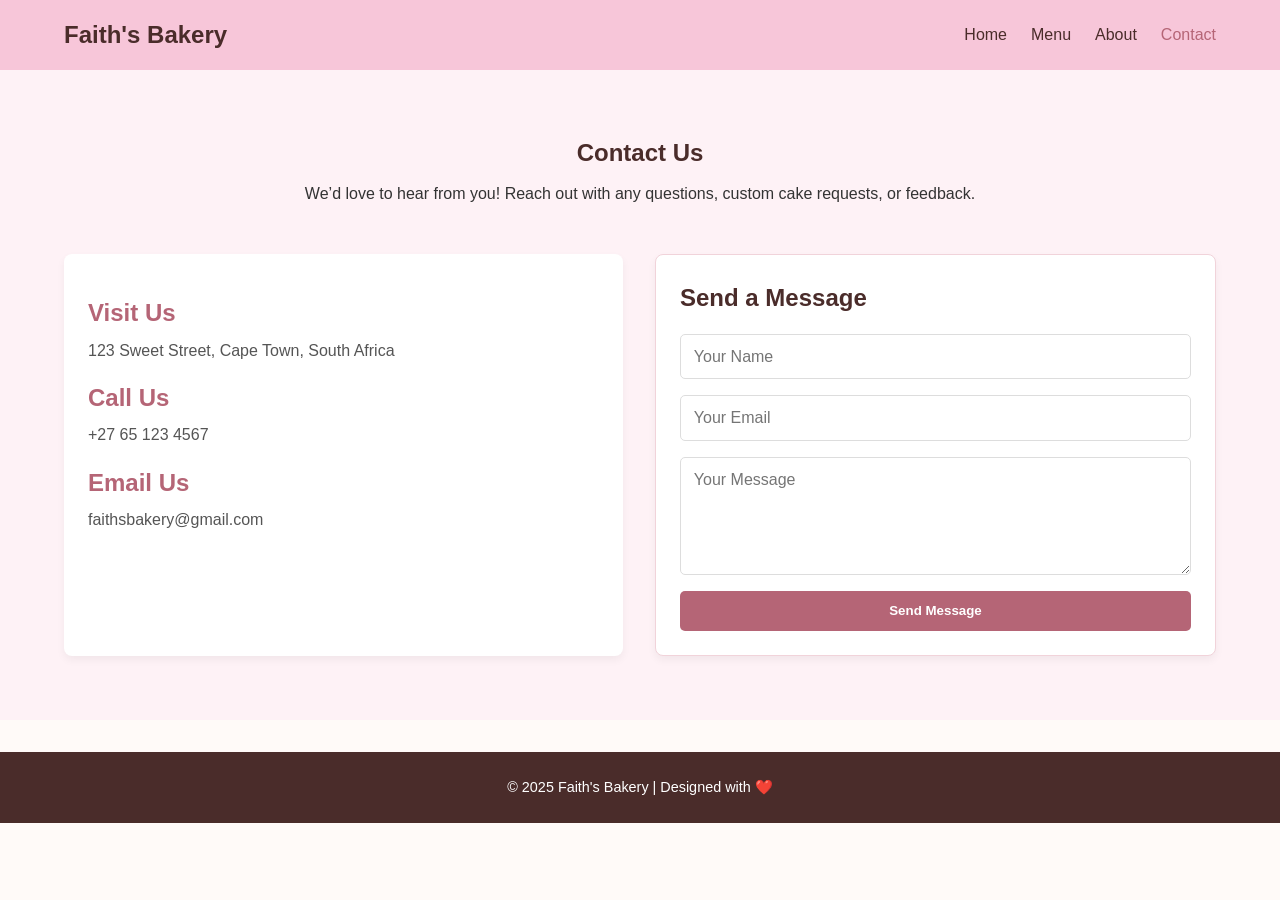
<file: contact.html>
<html>
<head>
  <meta charset="UTF-8">
  <meta name="viewport" content="width=device-width, initial-scale=1.0">
  <title>Faith's Bakery | Contact</title>
  <!-- Shared Navigation CSS -->
  <link rel="stylesheet" href="index.css">
  <!-- Contact Page CSS -->
  <link rel="stylesheet" href="contact.css">
</head>
<body>
  <!-- Navigation -->
  <header>
    <nav class="navbar">
      <div class="logo">Faith's Bakery</div>
      <ul class="nav-links">
        <li><a href="index.html">Home</a></li>
        <li><a href="menu.html">Menu</a></li>
        <li><a href="about.html">About</a></li>
        <li><a href="contact.html" class="active">Contact</a></li>
      </ul>
    </nav>
  </header>

  <!-- Contact Section -->
  <section class="contact-section">
    <h1>Contact Us</h1>
    <p class="intro">We’d love to hear from you! Reach out with any questions, custom cake requests, or feedback.</p>

    <div class="contact-container">
      <!-- Contact Info -->
      <div class="contact-info">
        <h2>Visit Us</h2>
        <p>123 Sweet Street, Cape Town, South Africa</p>

        <h2>Call Us</h2>
        <p>+27 65 123 4567</p>

        <h2>Email Us</h2>
        <p>faithsbakery@gmail.com</p>
      </div>

      <!-- Contact Form -->
      <div class="contact-form">
        <h2>Send a Message</h2>
        <form action="#" method="post">
          <input type="text" name="name" placeholder="Your Name" required>
          <input type="email" name="email" placeholder="Your Email" required>
          <textarea name="message" rows="5" placeholder="Your Message" required></textarea>
          <button type="submit">Send Message</button>
        </form>
      </div>
    </div>
  </section>

  <!-- Footer -->
  <footer>
    <p>&copy; 2025 Faith's Bakery | Designed with ❤️</p>
  </footer>
</body>
</html>
</file>
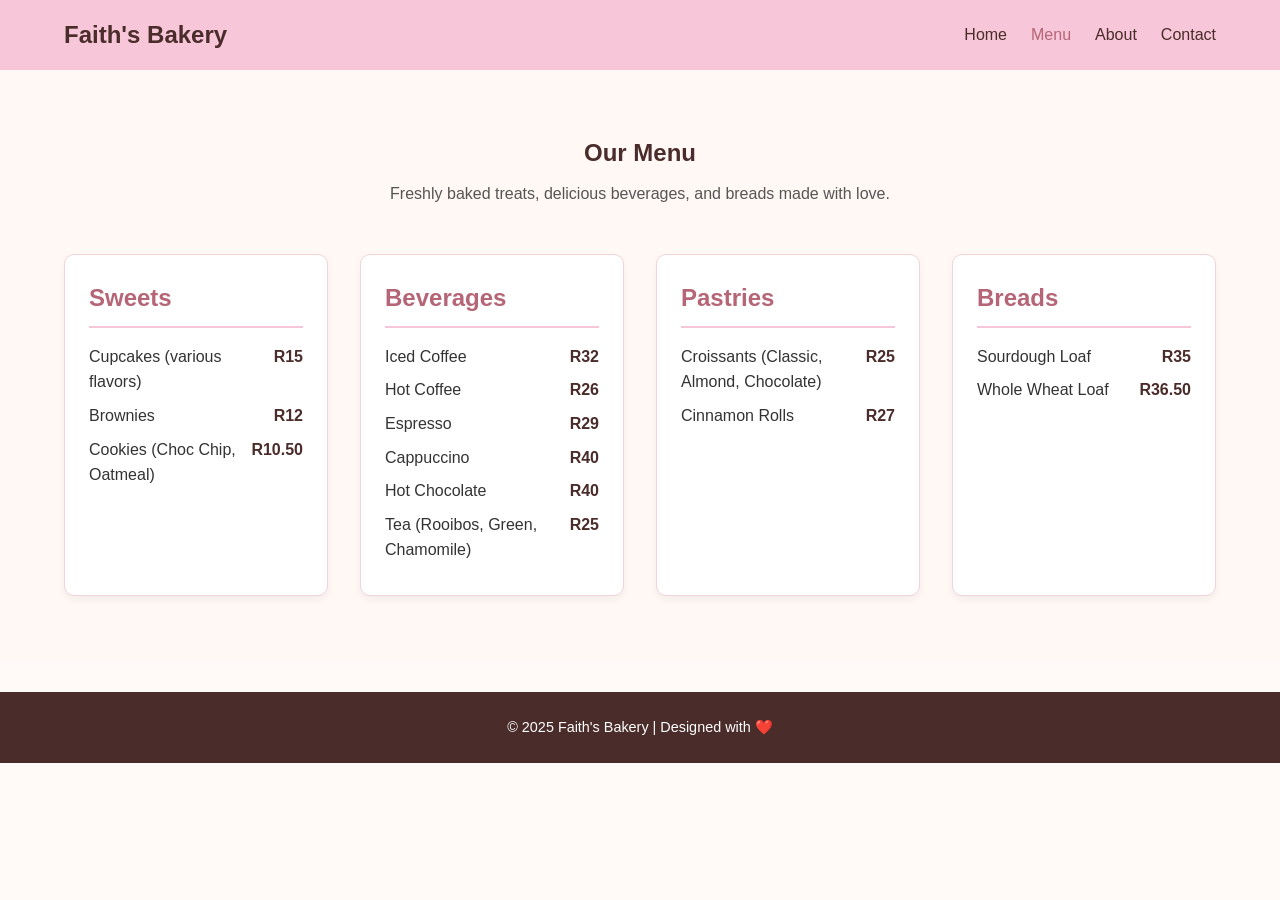
<file: menu.html>
<!DOCTYPE html>
<html lang="en">
<head>
  <meta charset="UTF-8">
  <meta name="viewport" content="width=device-width, initial-scale=1.0">
  <title>Faith's Bakery | Menu</title>
  <!-- Shared Navigation CSS -->
  <link rel="stylesheet" href="index.css">
  <!-- Page-Specific CSS -->
  <link rel="stylesheet" href="menu.css">
</head>
<body>
  <!-- Navigation -->
  <header>
    <nav class="navbar">
      <div class="logo">Faith's Bakery</div>
      <ul class="nav-links">
        <li><a href="index.html">Home</a></li>
        <li><a href="menu.html" class="active">Menu</a></li>
        <li><a href="about.html">About</a></li>
        <li><a href="contact.html">Contact</a></li>
      </ul>
    </nav>
  </header>

  <!-- Menu Section -->
  <section class="menu-section">
    <h1>Our Menu</h1>
    <p class="intro">Freshly baked treats, delicious beverages, and breads made with love.</p>

    <div class="menu-grid">
      <!-- Sweets -->
      <div class="menu-category">
        <h2>Sweets</h2>
        <ul>
          <li><span>Cupcakes (various flavors)</span> <span class="price">R15</span></li>
          <li><span>Brownies</span> <span class="price">R12</span></li>
          <li><span>Cookies (Choc Chip, Oatmeal)</span> <span class="price">R10.50</span></li>
        </ul>
      </div>

      <!-- Beverages -->
      <div class="menu-category">
        <h2>Beverages</h2>
        <ul>
          <li><span>Iced Coffee</span> <span class="price">R32</span></li>
          <li><span>Hot Coffee</span> <span class="price">R26</span></li>
          <li><span>Espresso</span> <span class="price">R29</span></li>
          <li><span>Cappuccino</span> <span class="price">R40</span></li>
          <li><span>Hot Chocolate</span> <span class="price">R40</span></li>
          <li><span>Tea (Rooibos, Green, Chamomile)</span> <span class="price">R25</span></li>
        </ul>
      </div>

      <!-- Pastries -->
      <div class="menu-category">
        <h2>Pastries</h2>
        <ul>
          <li><span>Croissants (Classic, Almond, Chocolate)</span> <span class="price">R25</span></li>
          <li><span>Cinnamon Rolls</span> <span class="price">R27</span></li>
        </ul>
      </div>

      <!-- Breads -->
      <div class="menu-category">
        <h2>Breads</h2>
        <ul>
          <li><span>Sourdough Loaf</span> <span class="price">R35</span></li>
          <li><span>Whole Wheat Loaf</span> <span class="price">R36.50</span></li>
        </ul>
      </div>
    </div>
  </section>

  <!-- Footer -->
  <footer>
    <p>&copy; 2025 Faith's Bakery | Designed with ❤️</p>
  </footer>
</body>
</html>
</file>
<file: index.css>
/* CSS Reset */
* {
  margin: 0;
  padding: 0;
  box-sizing: border-box;
}

/* Base Styles */
body {
  font-family: 'Segoe UI', Tahoma, Geneva, Verdana, sans-serif;
  line-height: 1.6;
  background-color: #fffaf8;
  color: #4a2c2a; /* deep brown */
}

a {
  text-decoration: none;
  color: inherit;
}

h1, h2, h3 {
  font-weight: 700;
  color: #4a2c2a;
}

p {
  margin: 0.5rem 0;
}

/* Navigation bar */
.navbar {
  display: flex;
  justify-content: space-between;
  align-items: center;
  padding: 1rem 5%;
  background-color: #f7c6d9; /* soft pink */
}

.logo {
  font-size: 1.5rem;
  font-weight: bold;
  color: #4a2c2a;
}

.nav-links {
  list-style: none;
  display: flex;
  gap: 1.5rem;
}

.nav-links a {
  font-weight: 500;
  transition: color 0.3s ease;
}

.nav-links a:hover,
.nav-links .active {
  color: #b56576; /* darker pink/brown accent */
}

/* Hero */
.hero {
  background: url("images/hero-bakery.jpg") center/cover no-repeat;
  color: white;
  text-align: center;
  padding: 8rem 5%;
  position: relative;
}

.hero::after {
  content: "";
  position: absolute;
  top:0; left:0; right:0; bottom:0;
  background: rgba(74, 44, 42, 0.5); /* brown overlay */
}

.hero-content {
  position: relative;
  z-index: 1;
  max-width: 700px;
  margin: auto;
}

.hero h1 {
  font-size: 3rem;
  margin-bottom: 1rem;
}

.hero p {
  font-size: 1.2rem;
  margin-bottom: 2rem;
}

.btn {
  display: inline-block;
  padding: 0.8rem 1.5rem;
  background-color: #b56576;
  color: white;
  border-radius: 5px;
  font-weight: bold;
  transition: background 0.3s ease;
}

.btn:hover {
  background-color: #8e3d4c;
}

/* Highlights */
.highlights {
  padding: 4rem 5%;
  text-align: center;
}

.highlights h2 {
  margin-bottom: 2rem;
  font-size: 2rem;
  color: #4a2c2a;
}

.cards {
  display: flex;
  gap: 2rem;
  justify-content: center;
  flex-wrap: wrap;
}

.card {
  background: #fff;
  border: 1px solid #f1d3da;
  border-radius: 8px;
  padding: 1rem;
  max-width: 300px;
  box-shadow: 0 4px 8px rgba(0,0,0,0.05);
  transition: transform 0.3s ease;
}

.card img {
  width: 100%;
  border-radius: 6px;
  margin-bottom: 1rem;
}

.card:hover {
  transform: translateY(-5px);
}

/* CTA */
.cta {
  text-align: center;
  background-color: #f7c6d9;
  padding: 3rem 5%;
}

.cta h2 {
  margin-bottom: 1rem;
  color: #4a2c2a;
}

.cta p {
  margin-bottom: 1.5rem;
}

/* Footer */
footer {
  text-align: center;
  background-color: #4a2c2a;
  color: white;
  padding: 1rem;
  font-size: 0.9rem;
}

/* Responsive Design */
@media (max-width: 1024px) {
  .hero h1 {
    font-size: 2.5rem;
  }
  .cards {
    flex-direction: column;
    align-items: center;
  }
}

@media (max-width: 768px) {
  .nav-links {
    display: none;
  }
  .hero {
    padding: 6rem 2rem;
  }
  .hero h1 {
    font-size: 2rem;
  }
  .hero p {
    font-size: 1rem;
  }
}
</file>
<file: contact.css>
.contact-section {
  padding: 4rem 5%;
  background-color: #fef2f6; /* light pink background */
  text-align: center;
}

.contact-section h1 {
  color: #4a2c2a; /* bakery brown */
  margin-bottom: 0.5rem;
}

.contact-section .intro {
  margin-bottom: 3rem;
  color: #333;
}

.contact-container {
  display: flex;
  justify-content: space-between;
  gap: 2rem;
  flex-wrap: wrap;
  text-align: left;
}

.contact-info {
  flex: 1;
  min-width: 280px;
  background: #fff;
  border-radius: 8px;
  padding: 1.5rem;
  box-shadow: 0 4px 8px rgba(0,0,0,0.05);
}

.contact-info h2 {
  margin-top: 1rem;
  color: #b56576;
}

.contact-info p {
  margin: 0.3rem 0 1rem;
  color: #555;
}

.contact-form {
  flex: 1;
  min-width: 280px;
  background: #fff;
  border: 1px solid #f1d3da;
  border-radius: 8px;
  padding: 1.5rem;
  box-shadow: 0 4px 8px rgba(0,0,0,0.05);
}

.contact-form h2 {
  margin-bottom: 1rem;
  color: #4a2c2a;
}

.contact-form form {
  display: flex;
  flex-direction: column;
  gap: 1rem;
}

.contact-form input,
.contact-form textarea {
  padding: 0.8rem;
  border: 1px solid #ddd;
  border-radius: 5px;
  font-family: inherit;
  font-size: 1rem;
}

.contact-form button {
  padding: 0.8rem;
  border: none;
  border-radius: 5px;
  background: #b56576;
  color: white;
  font-weight: bold;
  cursor: pointer;
  transition: background 0.3s ease;
}

.contact-form button:hover {
  background: #8e3d4c;
}

footer {
  text-align: center;
  background: #4a2c2a;
  color: white;
  padding: 1rem;
  margin-top: 2rem;
}
</file>
<file: menu.css>
.menu-section {
  padding: 4rem 5%;
  background-color: #fff8f5;
  text-align: center;
}

.menu-section h1 {
  color: #4a2c2a;
  margin-bottom: 0.5rem;
}

.menu-section .intro {
  margin-bottom: 3rem;
  color: #555;
}

.menu-grid {
  display: grid;
  grid-template-columns: repeat(auto-fit, minmax(260px, 1fr));
  gap: 2rem;
  text-align: left;
}

.menu-category {
  background: #fff;
  border-radius: 10px;
  padding: 1.5rem;
  box-shadow: 0 4px 8px rgba(0,0,0,0.05);
  border: 1px solid #f1d3da;
}

.menu-category h2 {
  margin-bottom: 1rem;
  color: #b56576;
  border-bottom: 2px solid #f7c6d9;
  padding-bottom: 0.5rem;
}

.menu-category ul {
  list-style: none;
  padding: 0;
}

.menu-category li {
  display: flex;
  justify-content: space-between;
  margin: 0.5rem 0;
  font-size: 1rem;
  color: #333;
}

.menu-category li .price {
  font-weight: bold;
  color: #4a2c2a;
}

footer {
  text-align: center;
  background: #4a2c2a;
  color: white;
  padding: 1rem;
  margin-top: 2rem;
}
</file>
